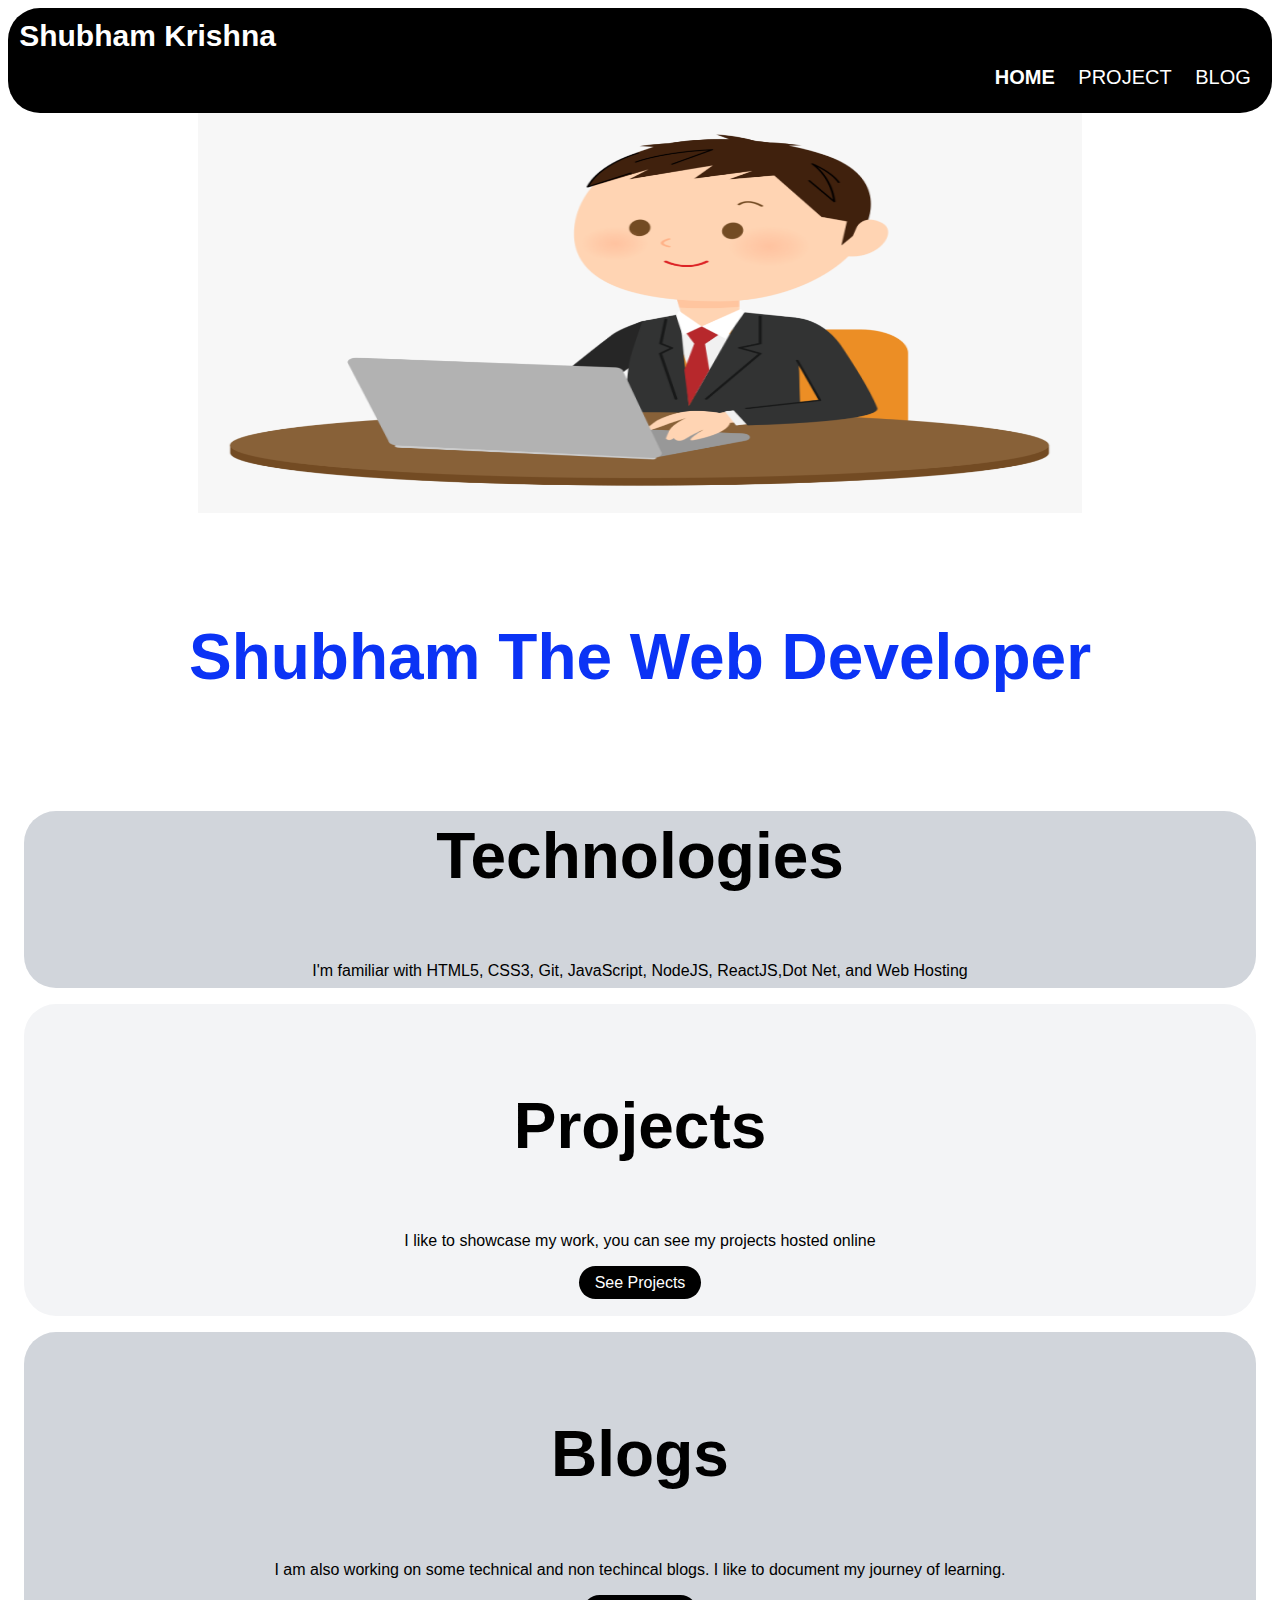
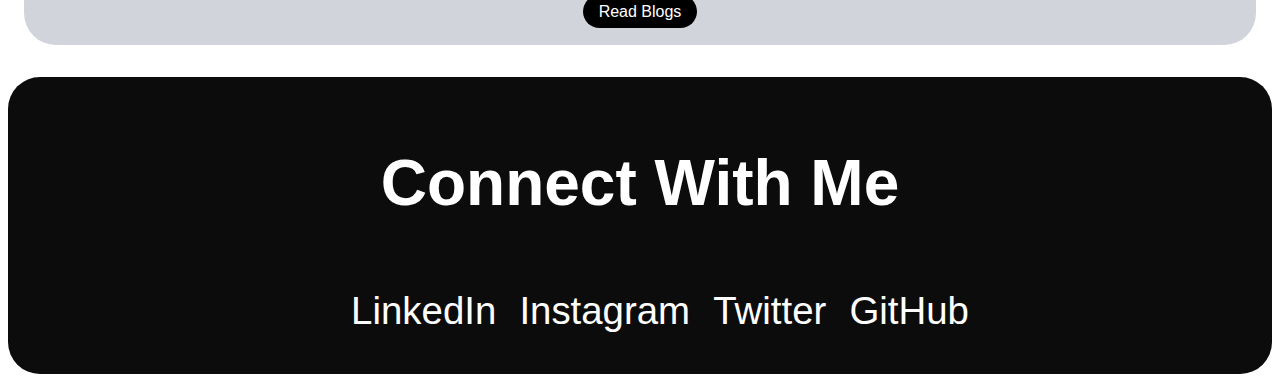
<file: index.html>
<!DOCTYPE html>
<html lang="en">
<head>
    <meta charset="UTF-8">
    <meta http-equiv="X-UA-Compatible" content="IE=edge">
    <meta name="viewport" content="width=device-width, initial-scale=1.0">
    <link rel="stylesheet" href="style.css">
    <link rel="icon" href="favicon.ico">
    <title>Projects | Shubham Krishna</title>
</head>
<body>
    <nav class = "topnav" style="font-size: 1vw;">
        <div calss="topleftnav">Shubham Krishna</div>
        <ul class="navline">
        <li><a href="index.html"><b>HOME</b></a></li>
        <li><a href="project.html">PROJECT</a></li>
        <li><a href="blog.html">BLOG</a></li>
        </ul>
    </nav>
    <style> 
        
        img {
            max-width:70%;
                    height:400px;
        }
    </style>
    <img src="logo.png" alt="logo">
    <h1 style="text-align: center;  font-size: 5vw;" >Shubham The Web Developer</h1>
    <section class="section">
        <div class="tech">
        <h2>Technologies</h2>
        <p>I'm familiar with HTML5, CSS3, Git, JavaScript, NodeJS, ReactJS,Dot Net, and Web Hosting</p>
        </div>
    </section>
    <section class="section">
        <div class="project">
        <h2>Projects</h2>
        <p>I like to showcase my work, you can see my projects hosted online</p>
        <a class= "link topnav" href="project.html">See Projects</a>
        </div>
    </section>
    <section class="section">
        <div class="blog">
        <h2>Blogs</h2>
        <p>I am also working on some technical and non techincal blogs. I like to document my journey of learning.</p>
        <a class="link topnav" href="blog.html">Read Blogs</a>
        </div>
    </section>
    <footer class="footer" style="font-size: 2vw;">
        <div class="footer-header">
            <h2>Connect With Me</h2>
            <ul class="social">
                <li><a class="links" href="https://www.linkedin.com/in/shubham-krishna-742120174/" target= "-blank">LinkedIn</a></li>
                <li><a class="links" href="https://www.instagram.com/shubhamkrishna_/" target= "-blank">Instagram</a></li>
                <li><a class="links" href="https://twitter.com/KrishnaShubhan" target= "-blank">Twitter</a></li>
                <li><a class="links" href="https://github.com/shubhamkkc/" target= "-blank">GitHub</a></li>
                 </ul>
        </div>
    </footer>
</body>
</html>
</file>
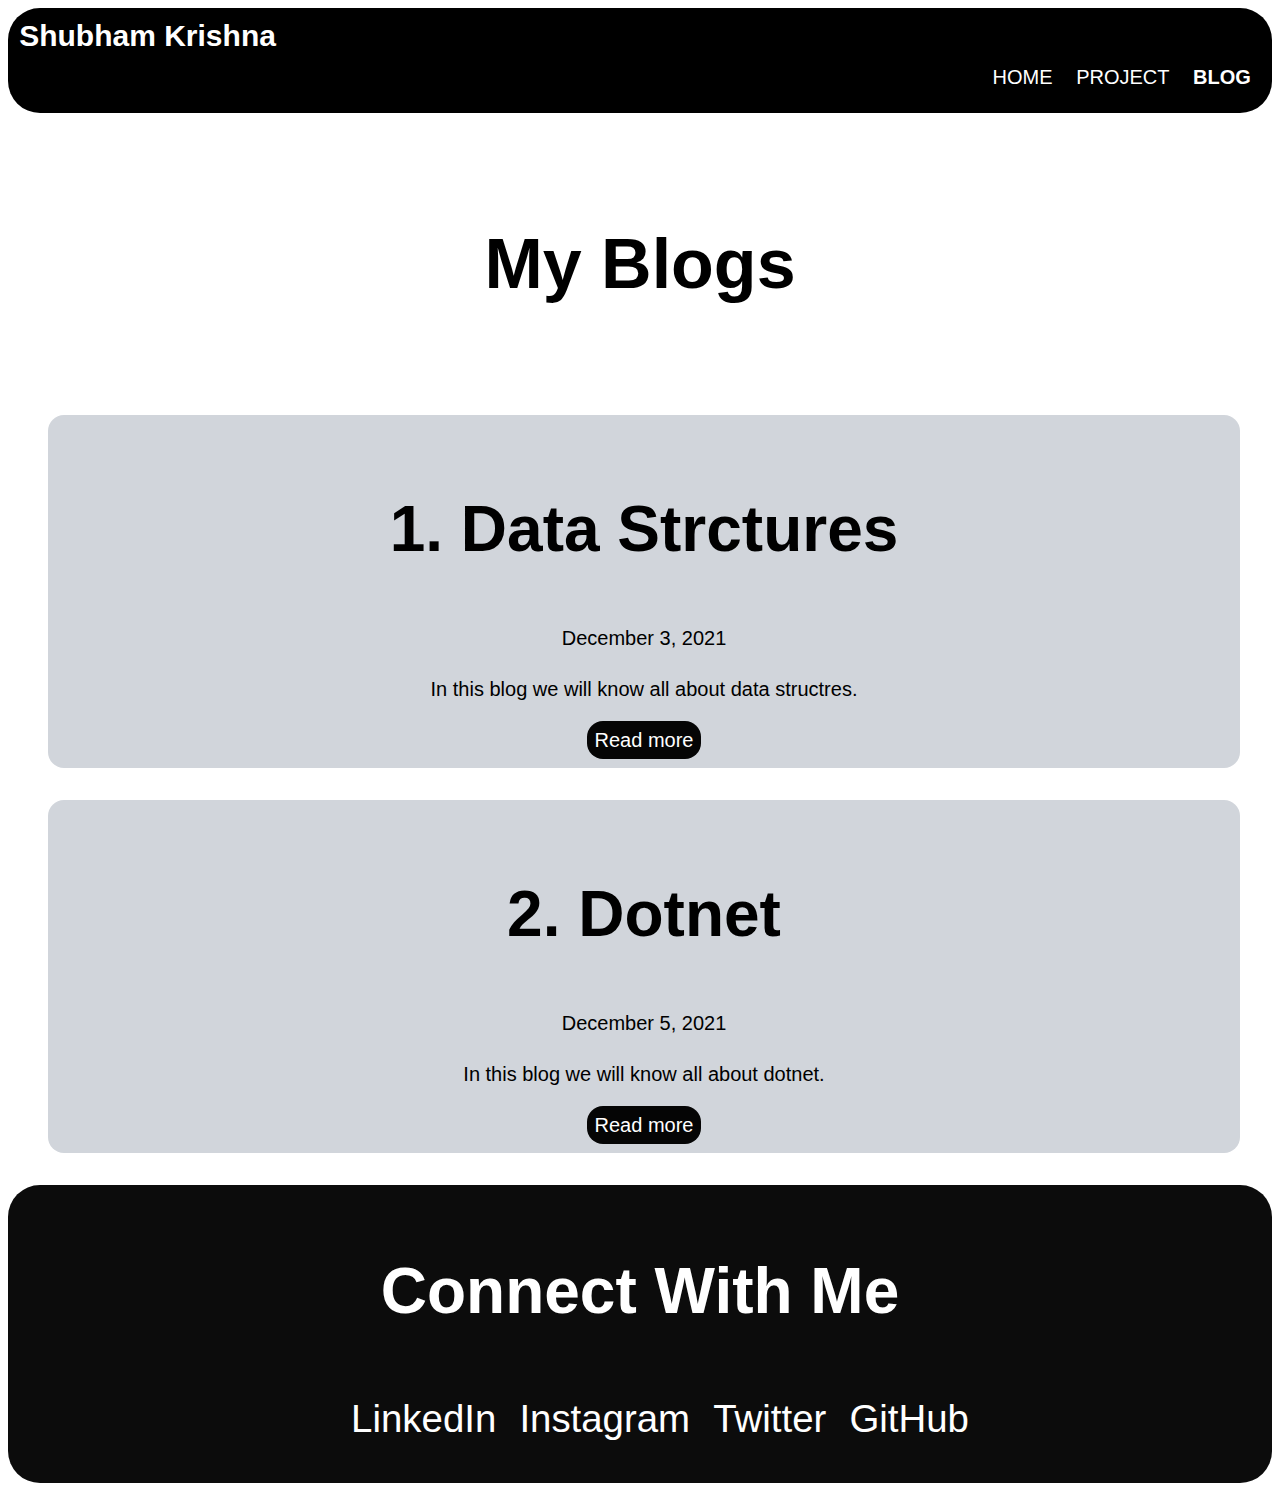
<file: blog.html>
<!DOCTYPE html>
<html lang="en">
<head>
    <meta charset="UTF-8">
    <meta http-equiv="X-UA-Compatible" content="IE=edge">
    <meta name="viewport" content="width=device-width, initial-scale=1.0">
    <link rel="stylesheet" href="style.css">
    <title>Projects | Shubham Krishna</title>
</head>
<body>
    <nav class = "topnav" style="font-size: 1vw;">
        <div calss="topleftnav">Shubham Krishna</div>
        <ul class="navline">
        <li><a href="index.html">HOME</a></li>
        <li><a href="project.html">PROJECT</a></li>
        <li><a href="blog.html"><b>BLOG</b></a></li>
        </ul>
    </nav>
    <h1 style="font-size: 70px; color: #000000;">My Blogs</h1>
    <ul class="list-non-bullet">
        <div class="container-content1">
        <li class="list">
            <h2>1. Data Strctures</h2>
            <small style="font-size: 20px;">December 3, 2021</small>
            <p class = "contents">In this blog we will know all about data structres.</p>
            <a class="read" href="blog1.html">Read more</a>
        </li>
        </div>
        <div class="container-content1">
            <li class="list">
                <h2>2. Dotnet</h2>
                <small style="font-size: 20px;">December 5, 2021</small>
                <p class = "contents">In this blog we will know all about dotnet.</p>
                <a class="read" href="blog2.html">Read more</a>
            </li>
            </div>
        </ul>
    <footer class="footer" style="font-size: 2vw;">
        <div class="footer-header">
            <h2>Connect With Me</h2>
            <ul class="social">
            <li><a class="links" href="https://www.linkedin.com/in/shubham-krishna-742120174/" target= "-blank">LinkedIn</a></li>
            <li><a class="links" href="https://www.instagram.com/shubhamkrishna_/" target= "-blank">Instagram</a></li>
            <li><a class="links" href="https://twitter.com/KrishnaShubhan" target= "-blank">Twitter</a></li>
            <li><a class="links" href="https://github.com/shubhamkkc/" target= "-blank">GitHub</a></li>
            </ul>
        </div>
    </footer>
</body>
</html>
</file>
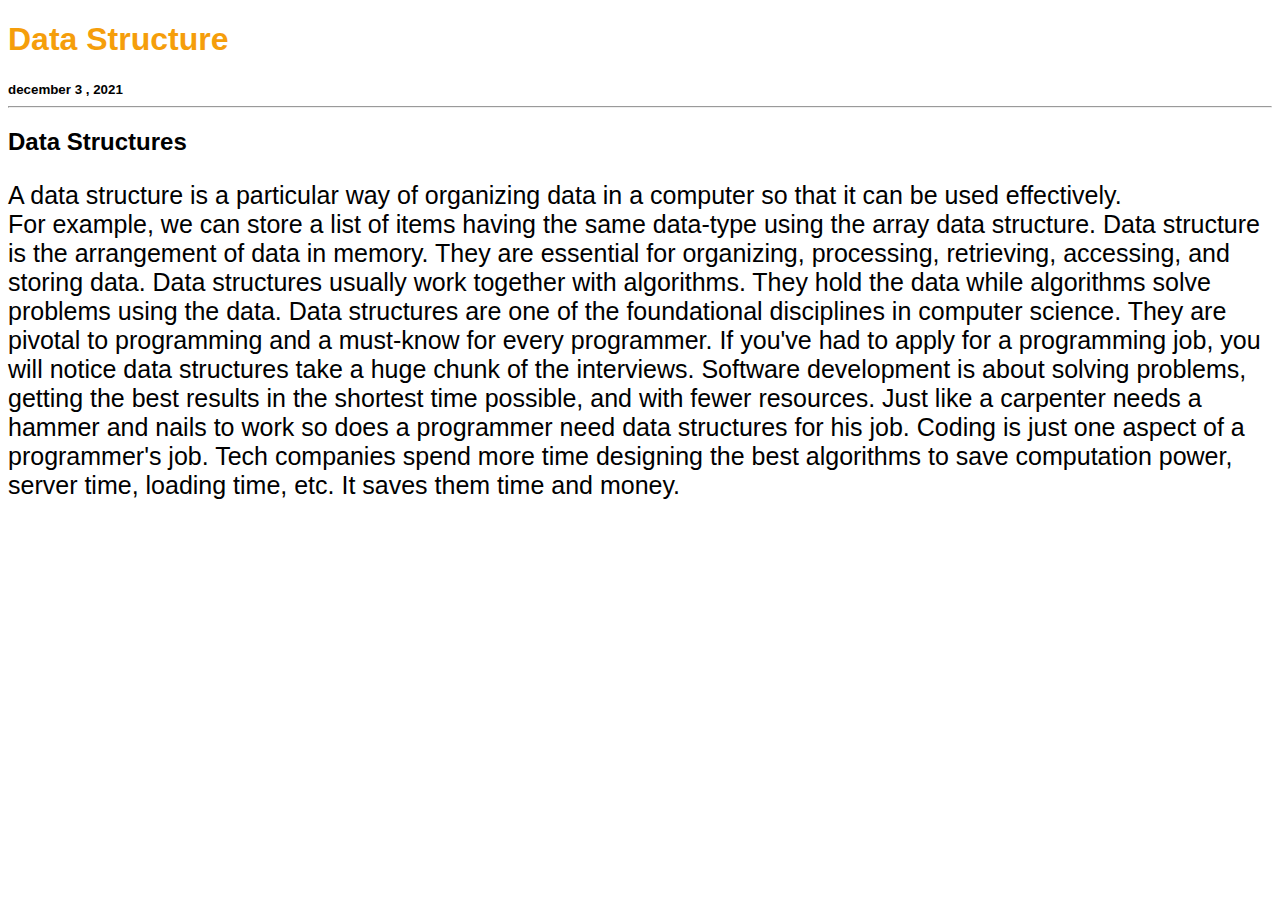
<file: blog1.html>
<!DOCTYPE html>
<html lang="en">
<head>
    <meta charset="UTF-8">
    <meta http-equiv="X-UA-Compatible" content="IE=edge">
    <meta name="viewport" content="width=device-width, initial-scale=1.0">
    <title>Function</title>
    <style>
        body{
            font-family: 'Montserrat', sans-serif;
        }
        p{
            font-size: 25px;
        }
        li{
            font-size: 20px;
            font-style: italic;
        }
    </style>
</head>
<body>
    <h1 style="color: #F59E0B;">Data Structure</h1>
    <small><b>december 3 , 2021</b></small>
    <hr></hr>
    <h2>Data Structures</h2>
    <p>A data structure is a particular way of organizing data in a computer so that it can be used effectively.
    <br>For example, we can store a list of items having the same data-type using the array data structure.
    Data structure is the arrangement of data in memory. They are essential for organizing, processing, retrieving, accessing, and storing data.
    Data structures usually work together with algorithms. They hold the data while algorithms solve problems using the data.
    Data structures are one of the foundational disciplines in computer science. They are pivotal to programming and a must-know for every programmer. If you've had to apply for a programming job, you will notice data structures take a huge chunk of the interviews.
    Software development is about solving problems, getting the best results in the shortest time possible, and with fewer resources. Just like a carpenter needs a hammer and nails to work so does a programmer need data structures for his job. Coding is just one aspect of a programmer's job. Tech companies spend more time designing the best algorithms to save computation power, server time, loading time, etc. It saves them time and money.</p>
   
</body>
</html>
</file>
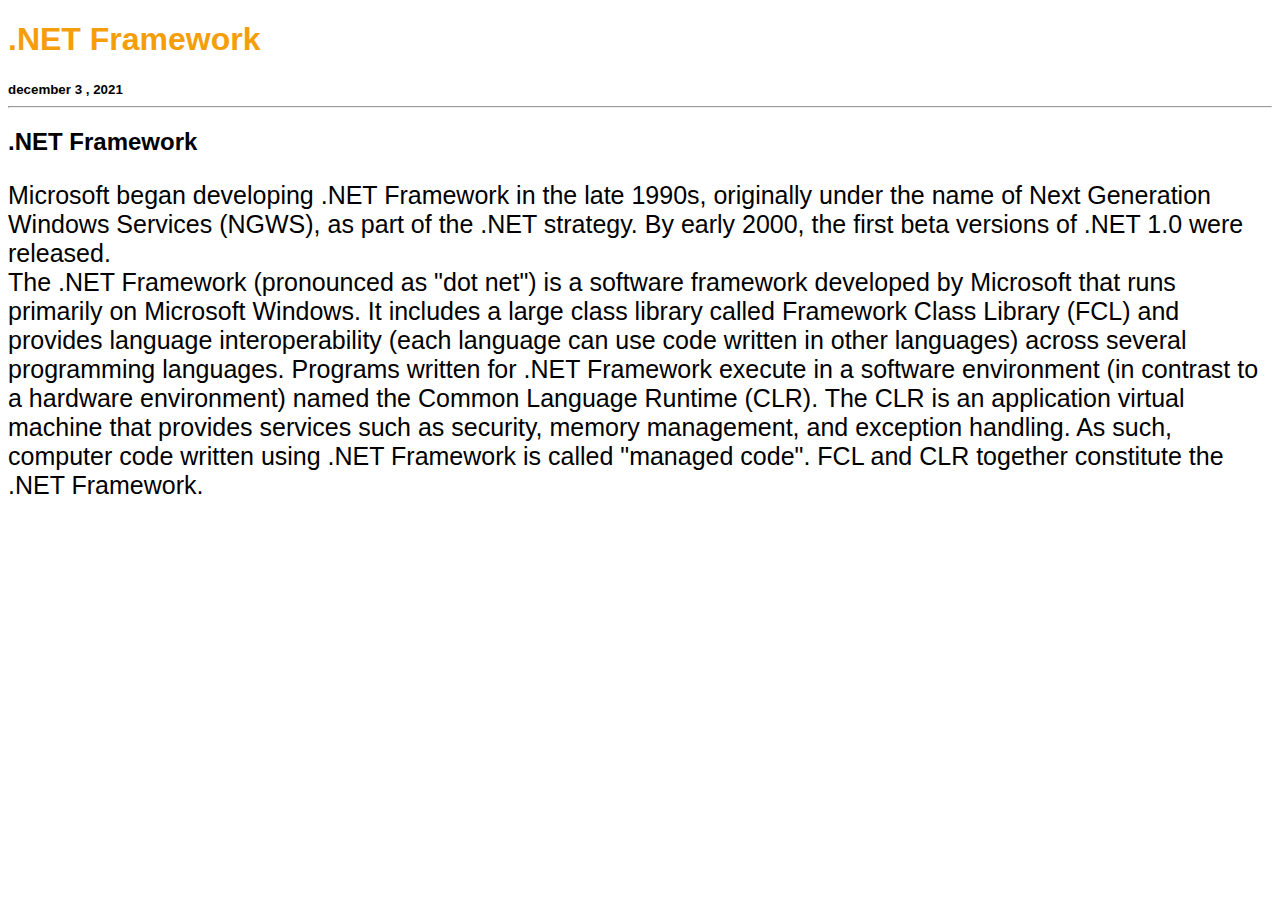
<file: blog2.html>
<!DOCTYPE html>
<html lang="en">
<head>
    <meta charset="UTF-8">
    <meta http-equiv="X-UA-Compatible" content="IE=edge">
    <meta name="viewport" content="width=device-width, initial-scale=1.0">
    <title>Function</title>
    <style>
        body{
            font-family: 'Montserrat', sans-serif;
        }
        p{
            font-size: 25px;
        }
        li{
            font-size: 20px;
            font-style: italic;
        }
    </style>
</head>
<body>
    <h1 style="color: #F59E0B;">.NET Framework</h1>
    <small><b>december 3 , 2021</b></small>
    <hr></hr>
    <h2>.NET Framework</h2>
    <p>Microsoft began developing .NET Framework in the late 1990s, originally under the name of Next Generation Windows Services (NGWS), as part of the .NET strategy. By early 2000, the first beta versions of .NET 1.0 were released.
    <br>The .NET Framework (pronounced as "dot net") is a software framework developed by Microsoft that runs primarily on Microsoft Windows. It includes a large class library called Framework Class Library (FCL) and provides language interoperability (each language can use code written in other languages) across several programming languages. Programs written for .NET Framework execute in a software environment (in contrast to a hardware environment) named the Common Language Runtime (CLR). The CLR is an application virtual machine that provides services such as security, memory management, and exception handling. As such, computer code written using .NET Framework is called "managed code". FCL and CLR together constitute the .NET Framework.

</body>
</html>
</file>
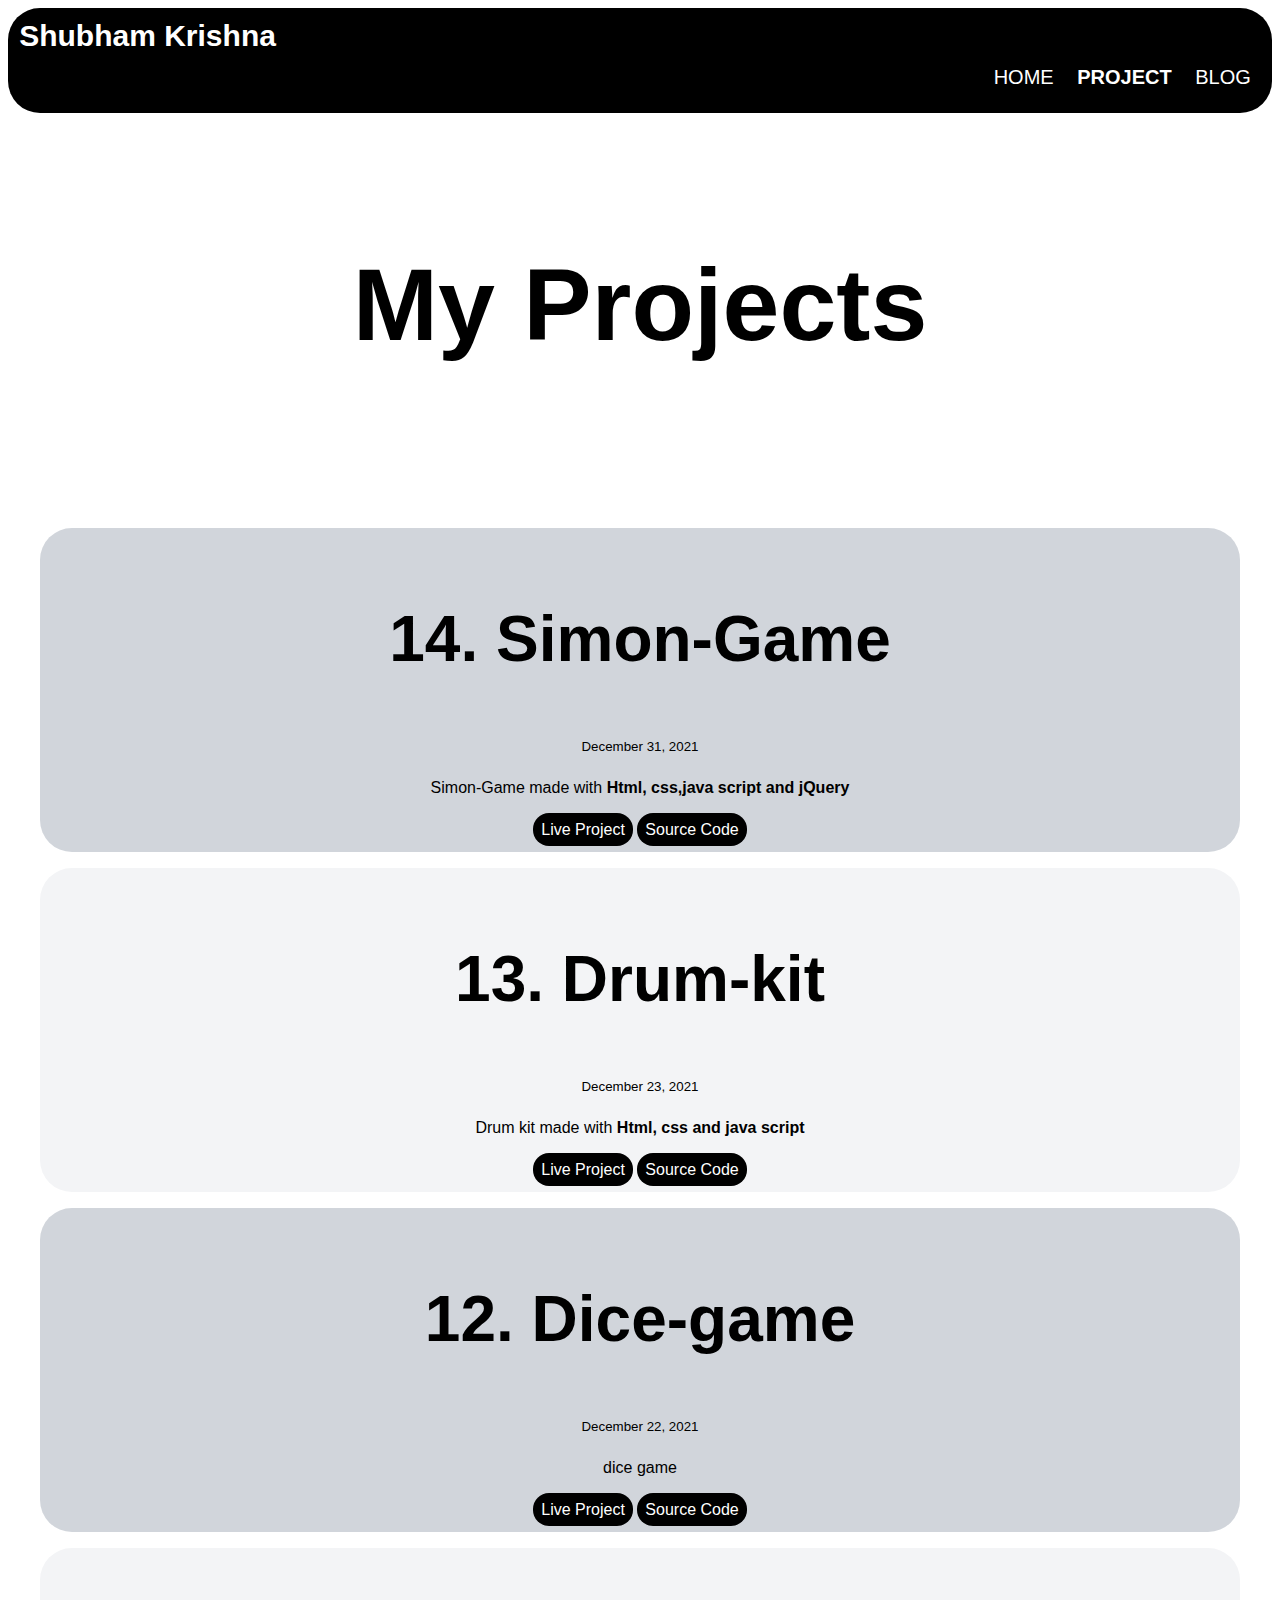
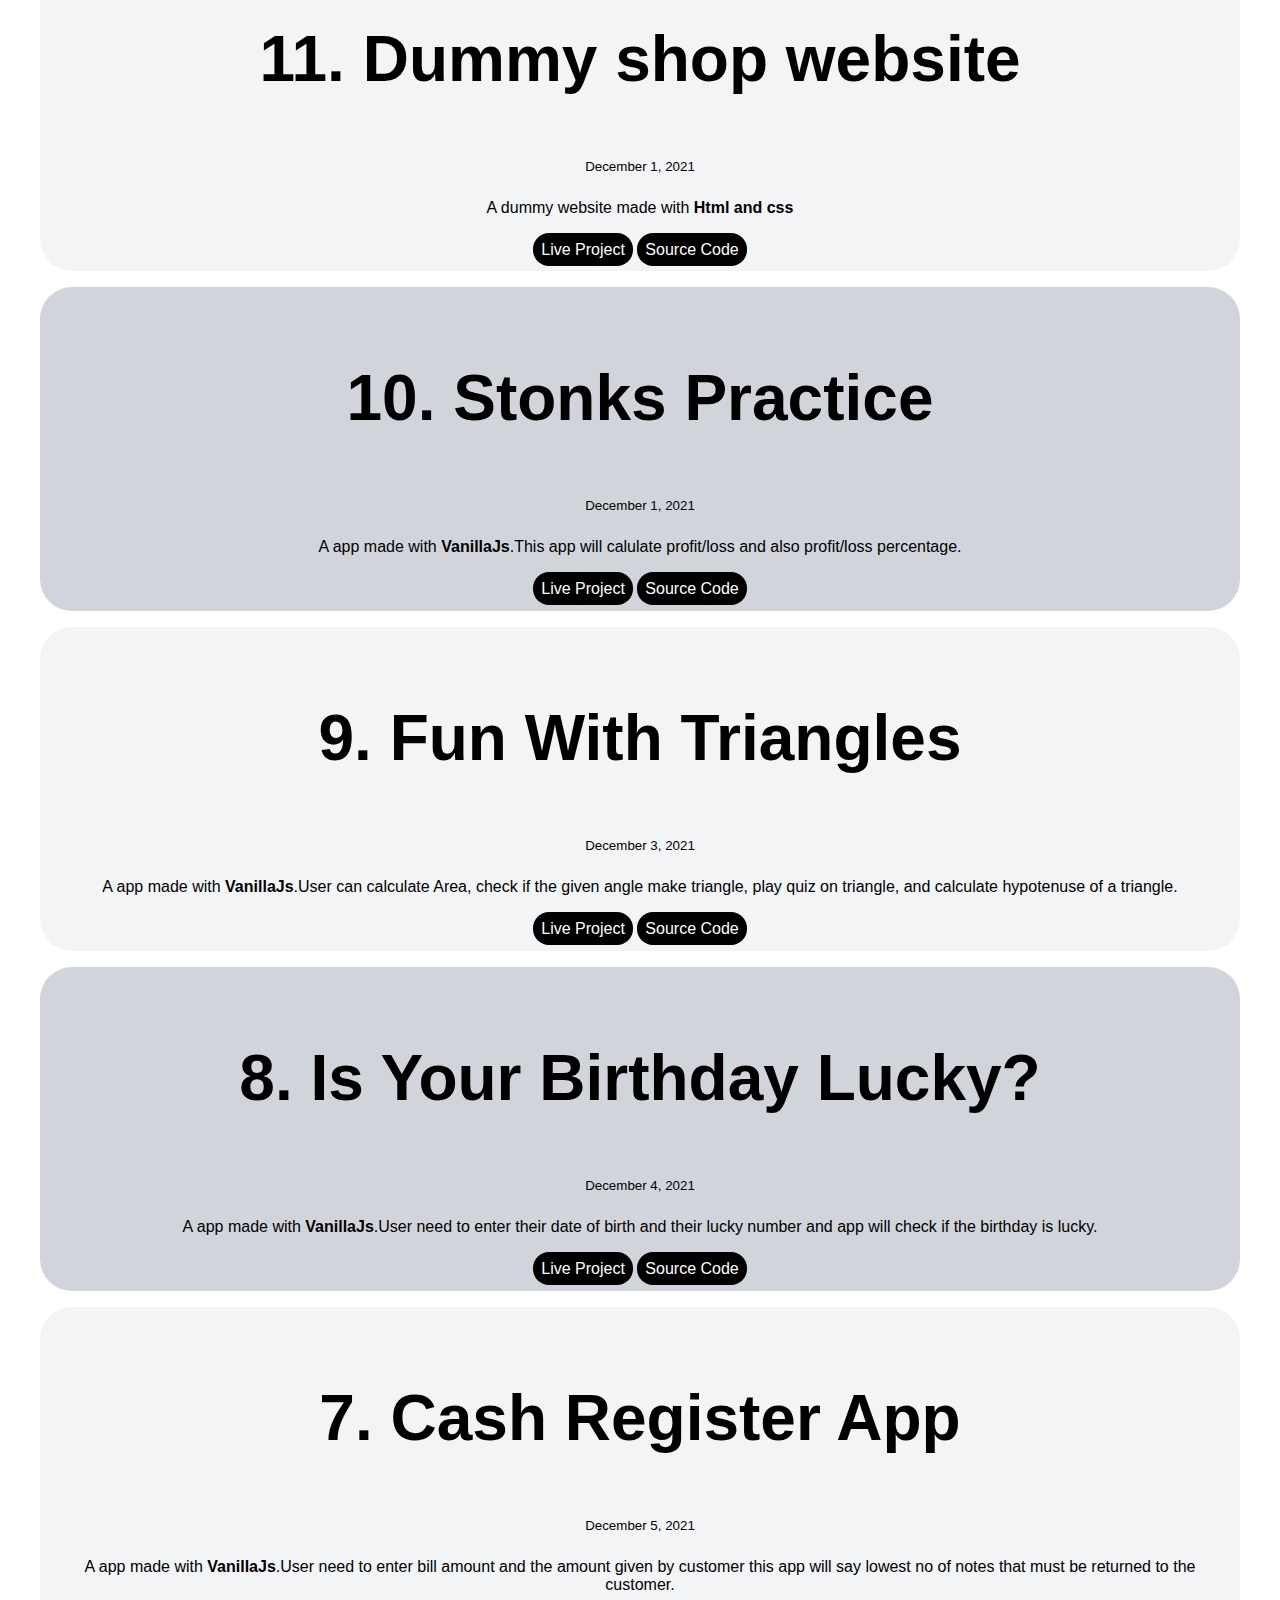
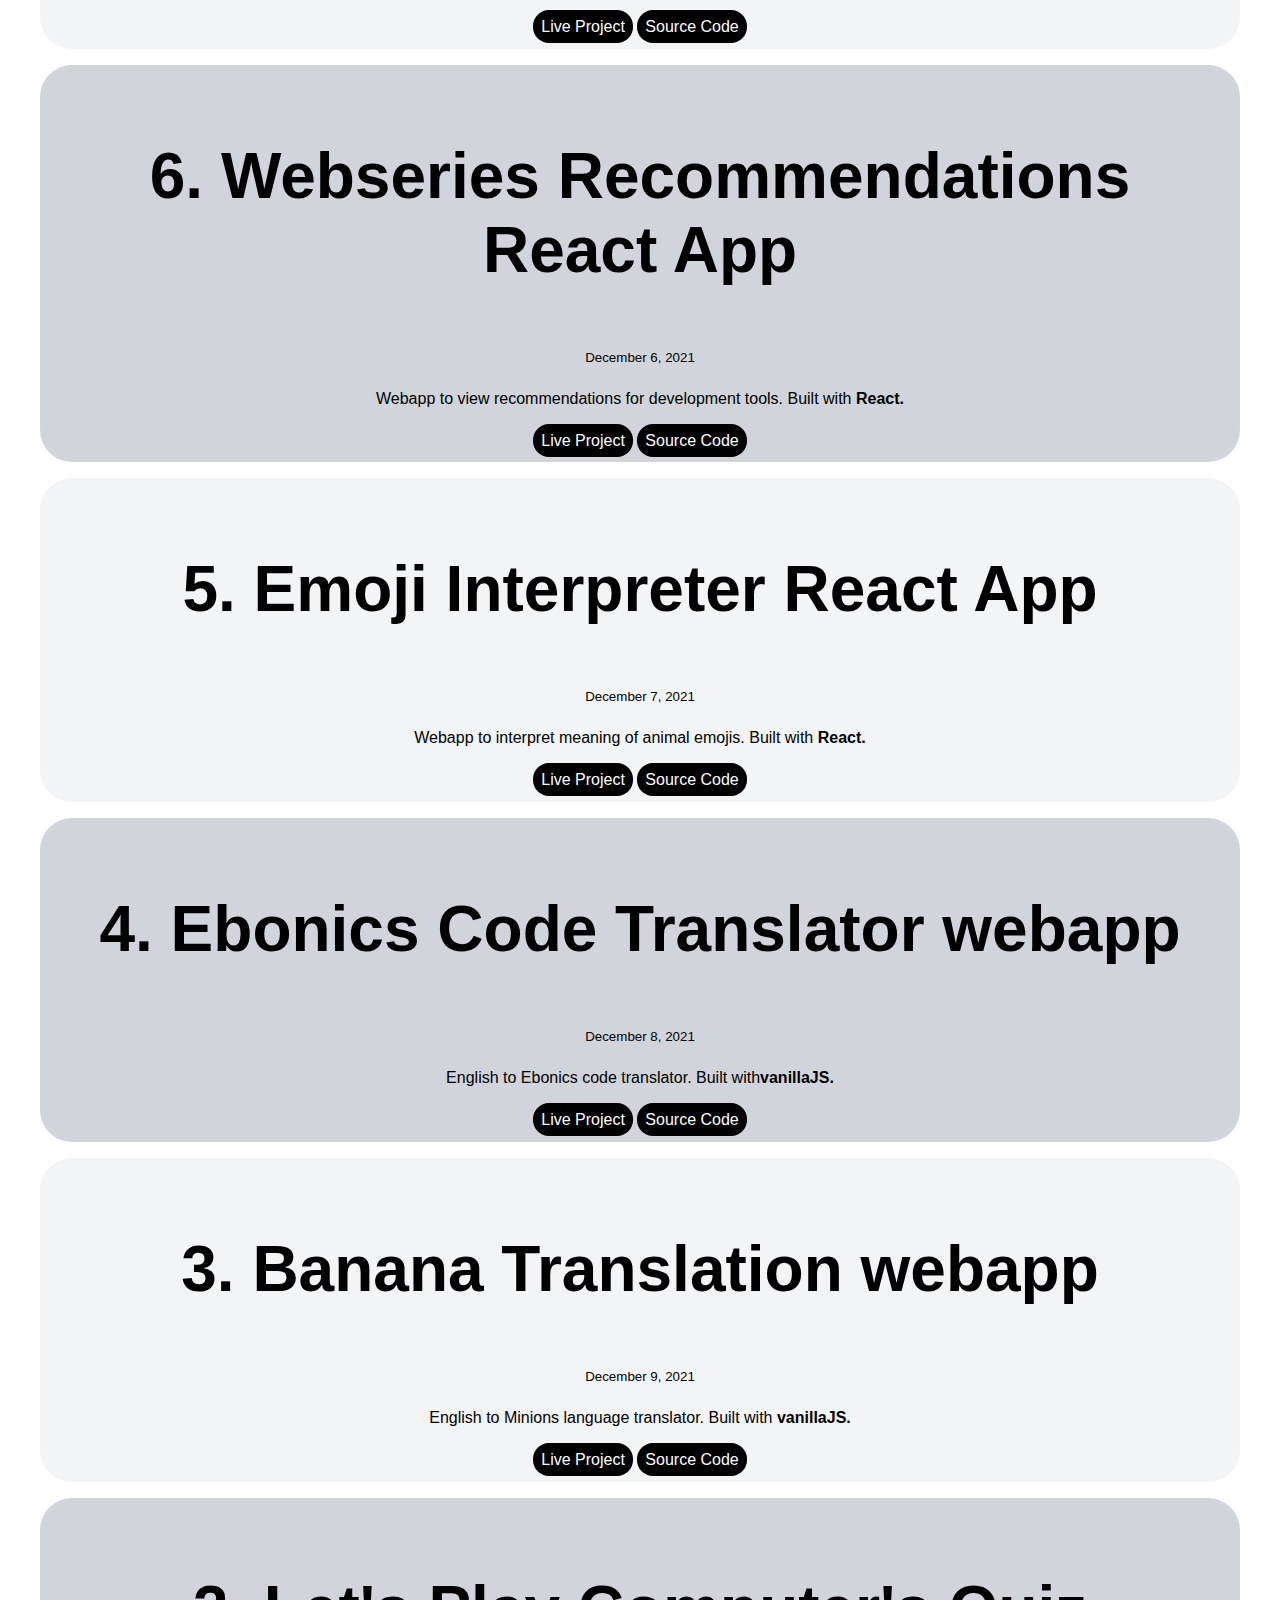
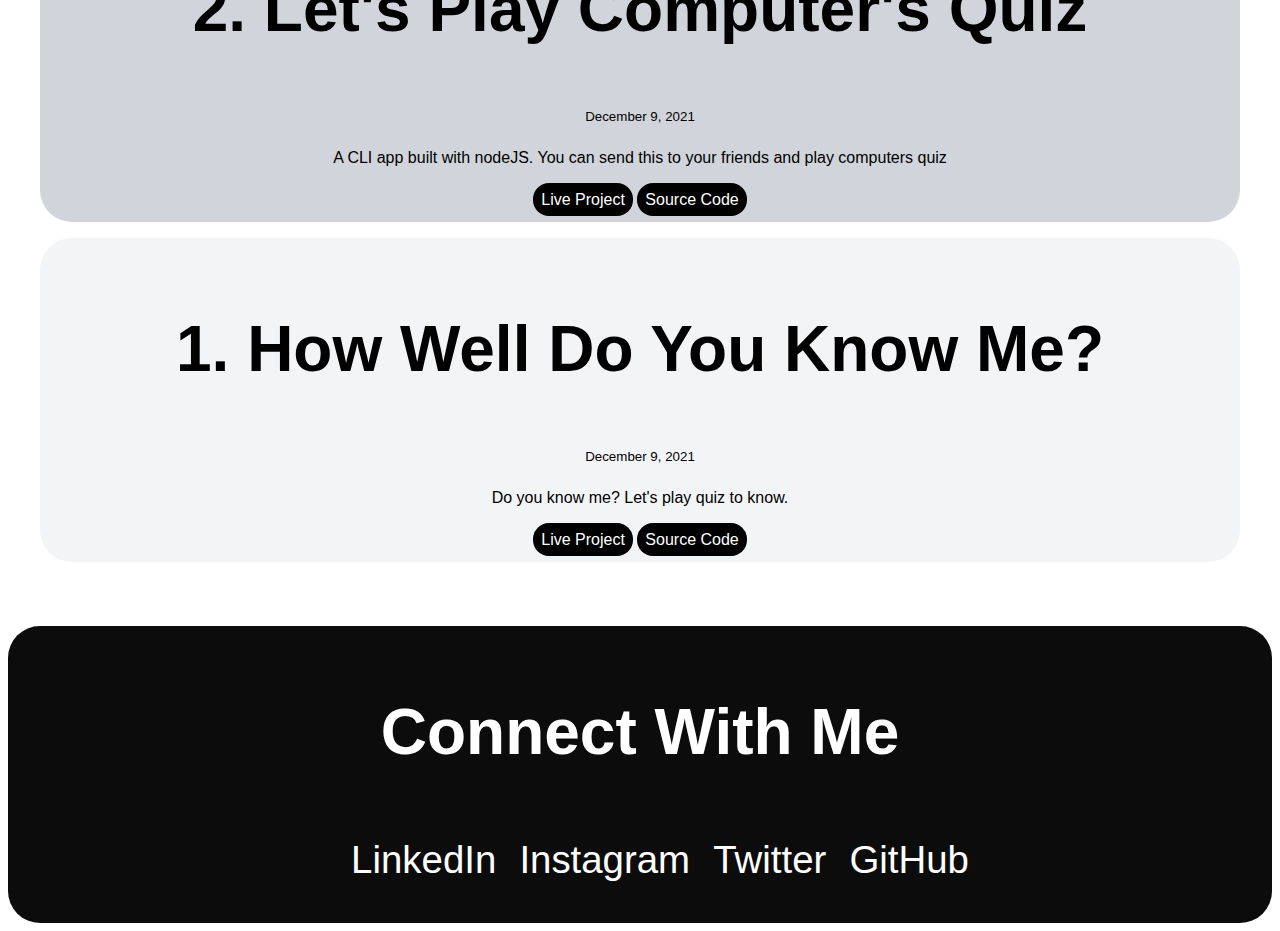
<file: project.html>
<!DOCTYPE html>
<html lang="en">
<head>
    <meta charset="UTF-8">
    <meta http-equiv="X-UA-Compatible" content="IE=edge">
    <meta name="viewport" content="width=device-width, initial-scale=1.0">
    <link rel="stylesheet" href="style.css">
    <title>Projects | Shubham Krishna</title>
</head>
<body>
    <nav class = "topnav" style="font-size: 1vw;">
        <div calss="topleftnav">Shubham Krishna</div>
        <ul class="navline">
        <li><a href="index.html">HOME</a></li>
        <li><a href="project.html"><b>PROJECT</b></a></li>
        <li><a href="blog.html">BLOG</a></li>
        </ul>
    </nav>
    <h1 style="color:#000000; font-size: 8vw;">My Projects</h1>
    <ul  class="olist">
        <div class="ulist14">
            <li>
            <h2><b>14. </b>Simon-Game</h2>
            <small>December 31, 2021</small>
            <p>Simon-Game made with <b>Html, css,java script and jQuery</b></p>
            <a href="https://simon-gameplay.netlify.app/">Live Project</a>
            <a href="https://github.com/shubhamkkc/Simon-Game" target= "-blank">Source Code</a>
            </li>
            </div>
        <div class="ulist13">
            <li>
            <h2><b>13. </b>Drum-kit</h2>
            <small>December 23, 2021</small>
            <p>Drum kit made with <b>Html, css and java script</b></p>
            <a href="https://drum-kit-instrument.netlify.app//">Live Project</a>
            <a href="https://github.com/shubhamkkc/Drum-kit" target= "-blank">Source Code</a>
            </li>
            </div>
        <div class="ulist12">
            <li>
            <h2><b>12. </b>Dice-game</h2>
            <small>December 22, 2021</small>
            <p>dice game</p>
            <a href="https://two-dice-game.netlify.app/">Live Project</a>
            <a href="https://github.com/shubhamkkc/dice-game" target= "-blank">Source Code</a>
            </li>
            </div>
        <div class="ulist11">
            <li>
            <h2><b>11. </b>Dummy shop website</h2>
            <small>December 1, 2021</small>
            <p>A dummy website made with <b>Html and css</b></p>
            <a href="https://kanhaiyalalshop.netlify.app/">Live Project</a>
            <a href="https://github.com/shubhamkkc/shop-demo" target= "-blank">Source Code</a>
            </li>
            </div>
            <div class="ulist10">
            <li>
            <h2><b>10. </b>Stonks Practice</h2>
            <small>December 1, 2021</small>
            <p>A app made with <b>VanillaJs</b>.This app will calulate profit/loss and also profit/loss percentage.</p>
            <a href="https://profit-losss.netlify.app/">Live Project</a>
            <a href="https://github.com/shubhamkkc/profit-or-loss/" target= "-blank">Source Code</a>
            </li>
            </div>
            
            <div class="ulist9">
            <li>
            <h2><b>9. </b>Fun With Triangles</h2>
            <small>December 3, 2021</small>
            <p>A app made with <b>VanillaJs</b>.User can calculate Area, check if the given angle make triangle, play quiz on triangle, and calculate hypotenuse of a triangle.</p>
            <a href="https://playing-triangle.netlify.app/">Live Project</a>
            <a href="https://github.com/shubhamkkc/fun-with-triangles" target= "-blank">Source Code</a>
            </li>
            </div>
            <div class="ulist8">
            <li>
            <h2><b>8. </b>Is Your Birthday Lucky?</h2>
            <small>December 4, 2021</small>
            <p>A app made with <b>VanillaJs</b>.User need to enter their date of birth and their lucky number and app will check if the birthday is lucky.</p>
            <a href="https://luckiest-birthday.netlify.app/">Live Project</a>
            <a href="https://github.com/shubhamkkc/lucky-birthday" target= "-blank">Source Code</a>
            </li>
            </div>
            <div class="ulist7">
            <li>
            <h2><b>7. </b>Cash Register App</h2>
            <small>December 5, 2021</small>
            <p>A app made with <b>VanillaJs</b>.User need to enter bill amount and the amount given by customer this app will say lowest no of notes that must be returned to the customer.</p>
            <a href="https://cash-maintain.netlify.app/">Live Project</a>
            <a href="https://github.com/shubhamkkc/Cash-register-master" target= "-blank">Source Code</a>
            </li>
            </div>
            <div class="ulist6">
            <li>
            <h2><b>6. </b>Webseries Recommendations React App</h2>
            <small>December 6, 2021</small>
            <p>Webapp to view recommendations for development tools. Built with <b>React.</b></p>
            <a href="https://webseries-recommandation.netlify.app/">Live Project</a>
            <a href="https://github.com/shubhamkkc/Webseries" target= "-blank">Source Code</a>
            </li>
            </div>
            <div class="ulist5">
            <li>
            <h2><b>5. </b>Emoji Interpreter React App</h2>
            <small>December 7, 2021</small>
            <p>Webapp to interpret meaning of animal emojis. Built with <b>React.</b></p>
            <a href="https://emoji-intepreter.netlify.app/">Live Project</a>
            <a href="https://github.com/shubhamkkc/EmojiInterpreter" target= "-blank">Source Code</a>
            </li>
            </div>
            <div class="ulist4">
            <li>
            <h2><b>4. </b>Ebonics Code Translator webapp</h2>
            <small>December 8, 2021</small>
            <p>English to Ebonics code translator. Built with<b>vanillaJS.</b></p>
            <a href="https://ebonicstranslator.netlify.app/">Live Project</a>
            <a href="https://github.com/shubhamkkc/ebonics-code-translator" target= "-blank">Source Code</a>
            </li>
            </div>
            <div class="ulist3">
            <li>
            <h2><b>3. </b>Banana Translation webapp</h2>
            <small>December 9, 2021</small>
            <p>English to Minions language translator. Built with <b>vanillaJS.</b></p>
            <a href="https://banannaspeaks.netlify.app/">Live Project</a>
            <a href="https://github.com/shubhamkkc/banana-speak-main" target= "-blank">Source Code</a>
            </li>
            </div>
            <div class="ulist2">
            <li>
            <h2><b>2. </b>Let's Play Computer's Quiz</h2>
            <small>December 9, 2021</small>
            <p>A CLI app built with nodeJS. You can send this to your friends and play computers quiz</p>
            <a href="https://replit.com/@shubhamkrishna/mark2?embed=1&output=1"target= "-blank">Live Project</a>
            <a href="https://github.com/shubhamkkc/quizIndia" target= "-blank">Source Code</a>
            </li>
            </div>
            <div class="ulist1">
            <li>
            <h2><b>1. </b>How Well Do You Know Me?</h2>
            <small>December 9, 2021</small>
            <p>Do you know me? Let's play quiz to know.</p>
            <a href="https://replit.com/@shubhamkrishna/mark-1?embed=1&output=1#index.js" target= "-blank">Live Project</a>
            <a href="https://github.com/shubhamkkc/DoYouKnowMe-" target= "-blank">Source Code</a>
            </li>
            </div>
    </ul>
    <footer class="footer" style="font-size: 2vw;">
        <div class="footer-header">
            <h2>Connect With Me</h2>
            <ul class="social">
                <li><a class="links" href="https://www.linkedin.com/in/shubham-krishna-742120174/" target= "-blank">LinkedIn</a></li>
                <li><a class="links" href="https://www.instagram.com/shubhamkrishna_/" target= "-blank">Instagram</a></li>
                <li><a class="links" href="https://twitter.com/KrishnaShubhan" target= "-blank">Twitter</a></li>
                <li><a class="links" href="https://github.com/shubhamkkc/" target= "-blank">GitHub</a></li>
                </ul>
        </div>
    </footer>

</body>
</html>
</file>
<file: style.css>
body{
    font-family: 'Bree Serif', serif;
    /* width:80%; */
    justify-content: center;
}
.navline{ 
    text-align: right;
    list-style: none;
}
/* designing nav bar  */
.topnav{
    background-color: #000000;
    border-radius: 2rem;
    padding: 0.7rem;
}
.topnav:hover{
    
    color: rgb(41, 61, 126);
}
.topnav div{
    font-weight: bold;
    font-size: 30px;
    color: white; 
}
.navline li{
        display: inline-block;
}
.topnav a{
    color: white;
    padding: 1px 10px;
    text-decoration: none;
    font-size: 20px;
    font-weight: 100px;
}
.topnav a:hover{
    background-color: white;
    color: rgb(4, 0, 255);
}
.topnav a:active{
    
    font-weight: bold;
    color: black;
    
}
/* putting image  */
img{
    display: block;
    margin: auto;
    width: 500px;
    border-radius:4px solid;
    width:100%;
}
.link{
    text-decoration: none;
    padding: 0.5rem 1rem;
    color: white;
    
}
h2{
    text-align: center;
    padding: 0.5rem;
    font-size: 5vw;
}
p{
    text-align: center;
    padding: 0.5rem;
}
.section .tech {
    border-radius: 2rem;
    background-color:#D1D5DB;
    margin: 1rem;
}
.section .project{
    text-align: center;
    border-radius: 2rem;
    background-color: #F3F4F6;
    margin: 1rem;
    padding: 1.5rem;
}
.section .blog {
    text-align: center;
    border-radius: 2rem;
    background-color:#D1D5DB;
    margin: 1rem;
    padding: 1.5rem;
}

/* footer */
footer{ 
    text-align: center;
    padding-inline-start: 0px;
    background-color: #0c0c0c;
    padding: 0.5rem;
    margin-top: 2rem;
    border-radius: 2rem;
    color: white;
}
.social li{
    color: white;
    list-style: none;
    display: inline-block;
    padding: 0.5rem;
}
footer .links{ 
    font-size: 3vw;
    color: white;
    text-decoration: none;
}
footer .links:{
    background-color: white;
    color: rgb(17, 0, 255);
}
/* projects block  */
body{
    font-family: 'Montserrat', sans-serif;
    
}
h1{
    font-size: 40px;
    text-align: center;
    padding: 4rem;
    color: #0b33f5;
}
.olist{
    list-style: none;
    text-align: center;
    margin:auto;
    padding: 1rem;
}
.olist .ulist1 {
    background-color: #F3F4F6;
    border-radius: 2rem;
    padding: 0.8rem;
    margin: 1rem;
}
.olist .ulist2 {
    background-color: #D1D5DB;
    border-radius: 2rem;
    padding: 0.8rem;
    margin: 1rem;
}
.olist .ulist3 {
    background-color: #F3F4F6;
    border-radius: 2rem;
    padding: 0.8rem;
    margin: 1rem;
}
.olist .ulist4 {
    background-color: #D1D5DB;
    border-radius: 2rem;
    padding: 0.8rem;
    margin: 1rem;
}
.olist .ulist5 {
    background-color: #F3F4F6;
    border-radius: 2rem;
    padding: 0.8rem;
    margin: 1rem;
}
.olist .ulist6 {
    background-color: #D1D5DB; 
    border-radius: 2rem;
    padding: 0.8rem;
    margin: 1rem;
}
.olist .ulist7 {
    background-color: #F3F4F6;
    border-radius: 2rem;
    padding: 0.8rem;
    margin: 1rem;
}
.olist .ulist8 {
    background-color: #D1D5DB; 
    border-radius: 2rem;
    padding: 0.8rem;
    margin: 1rem;
}
.olist .ulist9 {
    background-color: #F3F4F6;
    border-radius: 2rem;
    padding: 0.8rem;
    margin: 1rem;
}
.olist .ulist10 {
    background-color: #D1D5DB; 
    border-radius: 2rem;
    padding: 0.8rem;
    margin: 1rem;
}
.olist .ulist11 {
    background-color: #F3F4F6;
    border-radius: 2rem;
    padding: 0.8rem;
    margin: 1rem;
}
.olist .ulist12 {
    background-color: #D1D5DB; 
    border-radius: 2rem;
    padding: 0.8rem;
    margin: 1rem;
}
.olist .ulist13 {
    background-color: #F3F4F6;
    border-radius: 2rem;
    padding: 0.8rem;
    margin: 1rem;
}
.olist .ulist14 {
    background-color: #D1D5DB; 
    border-radius: 2rem;
    padding: 0.8rem;
    margin: 1rem;
}

.olist a{
    background-color: black;
    color: white;
    padding: 0.5rem;
    border-radius: 1rem;
    text-decoration: none;
}
.olist a:hover{
    background-color: white;
    color: rgb(0, 102, 255);
}
.container-content1{
    text-align: center;
    background-color: #D1D5DB;
    border-radius: 1rem;
    padding: 1rem;
    margin: 0rem 2rem 2rem 0rem;
}
.container-content2{
    text-align: center;
    background-color: #F3F4F6;
    border-radius: 1rem;
    padding: 1rem;
    margin-right: 2rem ;
}
.read{
    background-color: #050505;
    color: white;
    text-decoration: none;
    font-size: 20px;
    padding: 0.5rem;
    border-radius: 1rem;
    border-color: 2px solid #F59E0B;
    outline: #F59E0B;
}
.read:hover{
    background-color: white;
    color: rgb(0, 38, 255);
}

.list-non-bullet{
    list-style: none;
}
.contents{
    font-size: 20px;
    justify-content: right;
}
</file>
